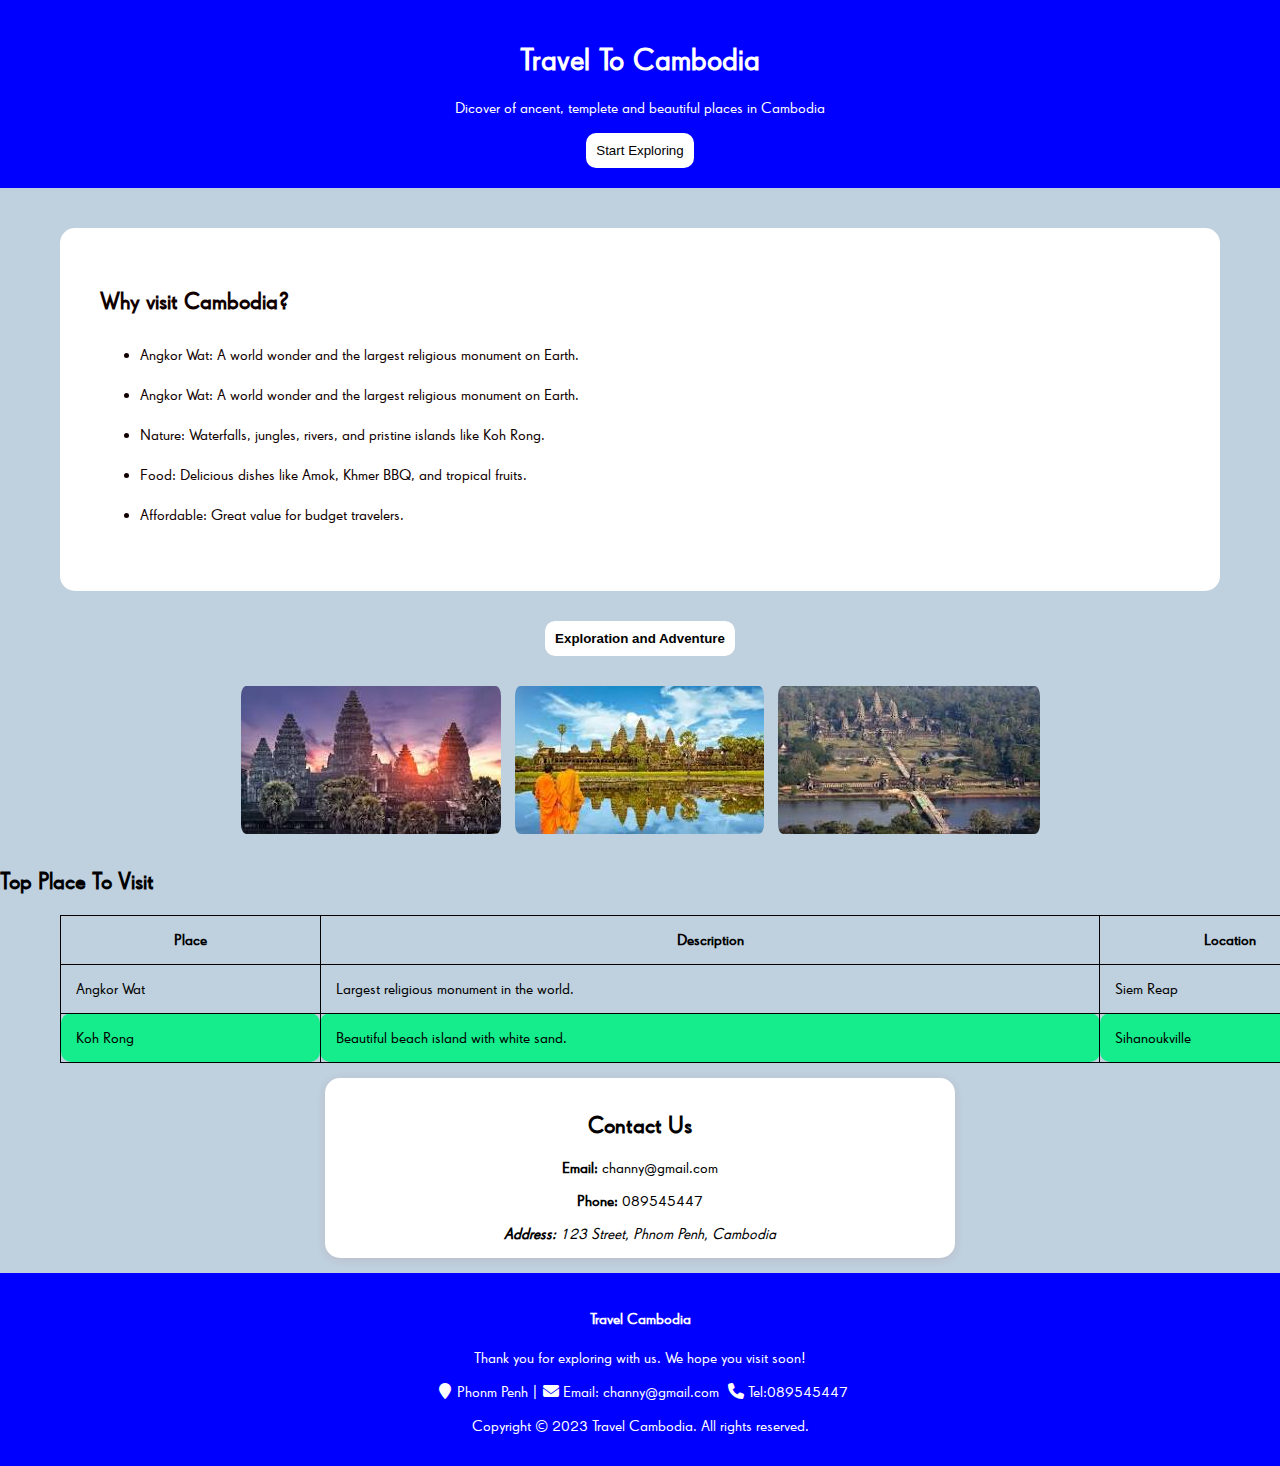
<file: index.html>
<html lang="en">

<head>
    <meta charset="UTF-8">
    <meta name="viewport" content="width=device-width, initial-scale=1.0">
    <title>ICT Center</title>
    <link rel="stylesheet" href="./style.css">
    <link rel="stylesheet"
            href="https://cdnjs.cloudflare.com/ajax/libs/font-awesome/6.5.1/css/all.min.css">
            </head>

<body>
    <header class="header">
        <div>
            <h1 class="header-content">Travel To Cambodia</h1>
            <p class="header-content">Dicover of ancent, templete and beautiful places in Cambodia</p>
            <button id="explore-button">Start Exploring</button>
        </div>


    </header>

    <main>
        <section class="section-one">
            <h2>Why visit Cambodia?</h2>
            <ul>
                <li>
                    Angkor Wat: A world wonder and the largest religious monument on Earth.
                </li>
                <li>

                    Angkor Wat: A world wonder and the largest religious monument on Earth.
                </li>
                <li>
                    Nature: Waterfalls, jungles, rivers, and pristine islands like Koh Rong.
                </li>
                <li>

                    Food: Delicious dishes like Amok, Khmer BBQ, and tropical fruits.
                </li>
                <li>
                    Affordable: Great value for budget travelers.
                </li>
            </ul>
        </section>
        <!-- This section showcases a photo gallery highlighting exploration and adventure in Cambodia -->
        <section class="photo-gallery">
            <button>
                Exploration and Adventure
            </button>
            <div>
                <img src="./Images/Image-01.png" alt="Ankgorwat">
                <img src="./Images/Image-02.png" alt="Ankgorwat2">
                <img src="./Images/Image-03.png" alt="Angkorwat3">
            </div>


        </section>

        <!-- Table Section -->
        <section>
            <h2>Top Place To Visit</h2>
            <table class="table">
                <thead>
                    <tr>
                        <th class="custom-width">Place</th>
                        <th>Description</th>
                        <th class="custom-width">Location</th>
                    </tr>
                </thead>
                <tbody>
                    <tr>
                        <td class="custom-bg1">Angkor Wat</td>
                        <td>Largest religious monument in the world.</td>
                        <td>Siem Reap</td>
                    </tr>
                    <tr class="custom-bg">
                        <td>Koh Rong</td>
                        <td>Beautiful beach island with white sand.</td>
                        <td>Sihanoukville</td>
                    </tr>
                </tbody>
            </table>
        </section>
      <section class="contact">
  <div class="section-four">
    <h2>Contact Us</h2>
    <a href="mailto:channy@gmail.com"><b>Email:</b> channy@gmail.com</a><br>
    <a href="tel:089545447"><b>Phone:</b> 089545447</a>
    <address>
      <b>Address:</b> 123 Street, Phnom Penh, Cambodia
    </address>
  </div>
</section>
    </main>
    <footer>
        <section class="footer-section">
            <h4>
                Travel Cambodia
            </h4>
            <p>Thank you for exploring with us. We hope you visit soon!</p>
            <div  >
                <p><i class="fa-solid fa-location-pin"></i>Phonm Penh |<a href="mailto:channy@gmail.con"><i class="fa-solid fa-envelope"></i>Email: channy@gmail.com <a
                            href="tel:089545447"><i class="fa-solid fa-phone"></i>Tel:089545447</a></a></p>
                <p>Copyright &copy; 2023 Travel Cambodia. All rights reserved.</p>
            </div>
            </sectiion>
    </footer>
</body>

</html>
</file>
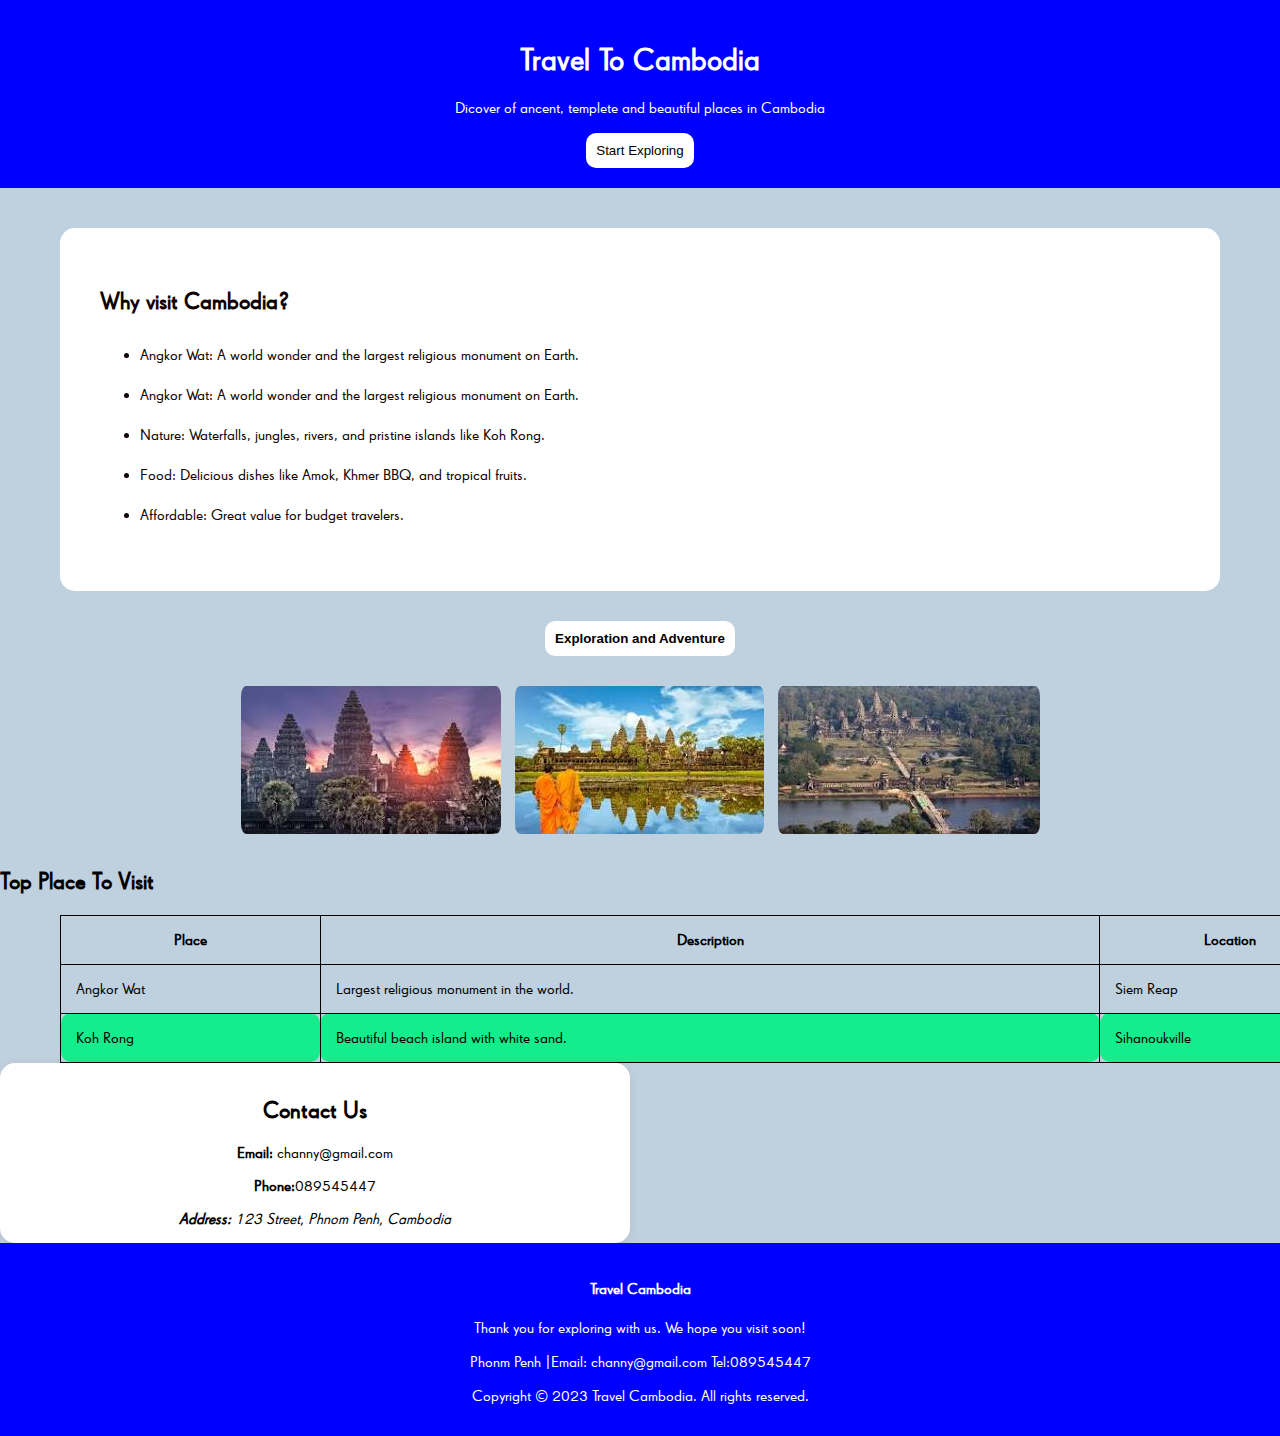
<file: Practice.html>
<html lang="en">

<head>
    <meta charset="UTF-8">
    <meta name="viewport" content="width=device-width, initial-scale=1.0">
    <title>ICT Center</title>
    <link rel="stylesheet" href="./style.css">

<body>
    <header class="header">
        <div>
            <h1>Travel To Cambodia</h1>
            <p>Dicover of ancent, templete and beautiful places in Cambodia</p>
            <button id="explore-button">Start Exploring</button>
        </div>


    </header>

    <main>
        <section class="section-one">
            <h2>Why visit Cambodia?</h2>
            <ul>
                <li>
                    Angkor Wat: A world wonder and the largest religious monument on Earth.
                </li>
                <li>

                    Angkor Wat: A world wonder and the largest religious monument on Earth.
                </li>
                <li>
                    Nature: Waterfalls, jungles, rivers, and pristine islands like Koh Rong.
                </li>
                <li>

                    Food: Delicious dishes like Amok, Khmer BBQ, and tropical fruits.
                </li>
                <li>
                    Affordable: Great value for budget travelers.
                </li>
            </ul>
        </section>
        <!-- This section showcases a photo gallery highlighting exploration and adventure in Cambodia -->
        <section class="photo-gallery">
            <button>
                Exploration and Adventure
            </button>
            <div>
                <img src="./Images/Image-01.png" alt="Ankgorwat">
                <img src="./Images/Image-02.png" alt="Ankgorwat2">
                <img src="./Images/Image-03.png" alt="Angkorwat3">
            </div>


        </section>
        <section>
            <h2>Top Place To Visit</h2>
            <table class="table">
                <thead>
                    <tr>
                        <th class="custom-width">Place</th>
                        <th>Description</th>
                        <th class="custom-width">Location</th>
                    </tr>
                </thead>
                <tbody>
                    <tr>
                        <td>Angkor Wat</td>
                        <td>Largest religious monument in the world.</td>
                        <td>Siem Reap</td>
                    </tr>
                    <tr class="custom-bg">
                        <td>Koh Rong</td>
                        <td>Beautiful beach island with white sand.</td>
                        <td>Sihanoukville</td>
                    </tr>
                </tbody>
            </table>
        </section>
        <section class="section-four">
            <h2>Contact Us</h2>

            <a href="mailto:channy@gmail.com"><b>Email:</b> channy@gmail.com</a><br>
            <a href="tel:089545447"><b>Phone:</b>089545447</a>
            <address>
                <b>Address:</b> 123 Street, Phnom Penh, Cambodia
            </address>
        </section>
    </main>
    <footer>
        <section class="footer-section">
            <h4>
                Travel Cambodia
            </h4>
            <p>Thank you for exploring with us. We hope you visit soon!</p>
            <div>
                <p>Phonm Penh |<a href="mailto:channy@gmail.con">Email: channy@gmail.com <a href="tel:089545447">Tel:089545447</a></a></p>
                <p>Copyright &copy; 2023 Travel Cambodia. All rights reserved.</p>
            </div>
        </sectiion>
    </footer>
</body>

</html>
</file>
<file: style.css>
@font-face {
    font-family: 'DrescherGroteskBT'; /* Give a unique name to the font */
    src: url('./fonts/DrescherGroteskBT.ttf') format('truetype');
    font-weight: normal;
    font-style: normal;
}

body {
    background-color: rgb(191, 208, 222);
    margin: 0;
    font-family:lin
    padding: 20px;
    font-family: 'DrescherGroteskBT', sans-serif; /* Use the custom font */
    
    
}




.header {
    background-color: rgb(0, 0, 255);
margin:0;
    text-align: center;
    padding: 20px;
    color: white;
}





#explore-button {
    padding: 10px;
    border-radius: 10px;
    background-color: white;
    border: none;
    text-decoration: none;
}

.section-one {
    color: rgb(16, 0, 0);
    background-color: rgb(255, 255, 255);
    margin-left: 60px;
    margin-right: 60px;
    border-radius: 15px;
    padding: 40px;
    margin-top: 40px;

}

.section-one ul {
    line-height: 40px;

}

.photo-gallery {
    text-align: center;

}

.photo-gallery img {
    border-radius: 10px;
    padding-left: 5px;
    padding-right: 5px;
    margin-bottom: 10px;
}

.photo-gallery button {
    padding: 10px;
    border-radius: 10px;
    background-color: white;
    border: none;
    font-weight: bold;
    text-decoration: none;
    margin-top: 30px;
    margin-bottom: 30px;
}

.photo-gallery img:hover {
    transform: scale(1.2);
    transition: 0.3s;
}

.gallery-button {
    padding: 55px;
    border-radius: 10px;
}



.table,
th,
 td{
    border: 1px solid black;
    border-collapse: collapse;
    padding: 15px;
    width: 1300px;
    margin-left: 60px;
    margin-right: 60px;
  
    border-radius: 10px;
}


.custom-width {
    width: 20%;
   
}

.table tr.custom-bg {
    background-color: #15ec8b;
}



.section-four a {
    padding-bottom: 15px;
    display: inline-block;
    text-decoration: none;

    color: black;


}

.section-four a:hover {
    background-color: #d1e7dd;
    border-radius: 10px;
}

/* .section-four {
  
    margin-top: 50px;
    margin-bottom: 50px;
    padding: 56px;
    background-color: white;
    width: 600px;
    border-radius: 15px;
    text-align: center;
    display: inline-block;
    align-items: center;
} */

/* This centers the .section-four div inside the page */
.contact {
  display: flex;
  justify-content: center;    /* horizontal center */
  align-items: center;        /* vertical center */              /* full page height */
  margin: 0;
  padding: 15px;
}

/* Styling for the contact box */
.section-four {
  padding: 15px;
  background-color: white;
  width: 600px;
  border-radius: 15px;
  text-align: center;
  box-shadow: 0 2px 10px rgba(161, 38, 38, 0.1); /* optional */
}
.footer-section{
    background-color: blue;
    text-align: center;
    padding: 15px;
    color: white;
    
}
.footer-section a {
    color: white;
    text-decoration: none;
}
.footer-section i{
    width: 25px;
}
</file>
